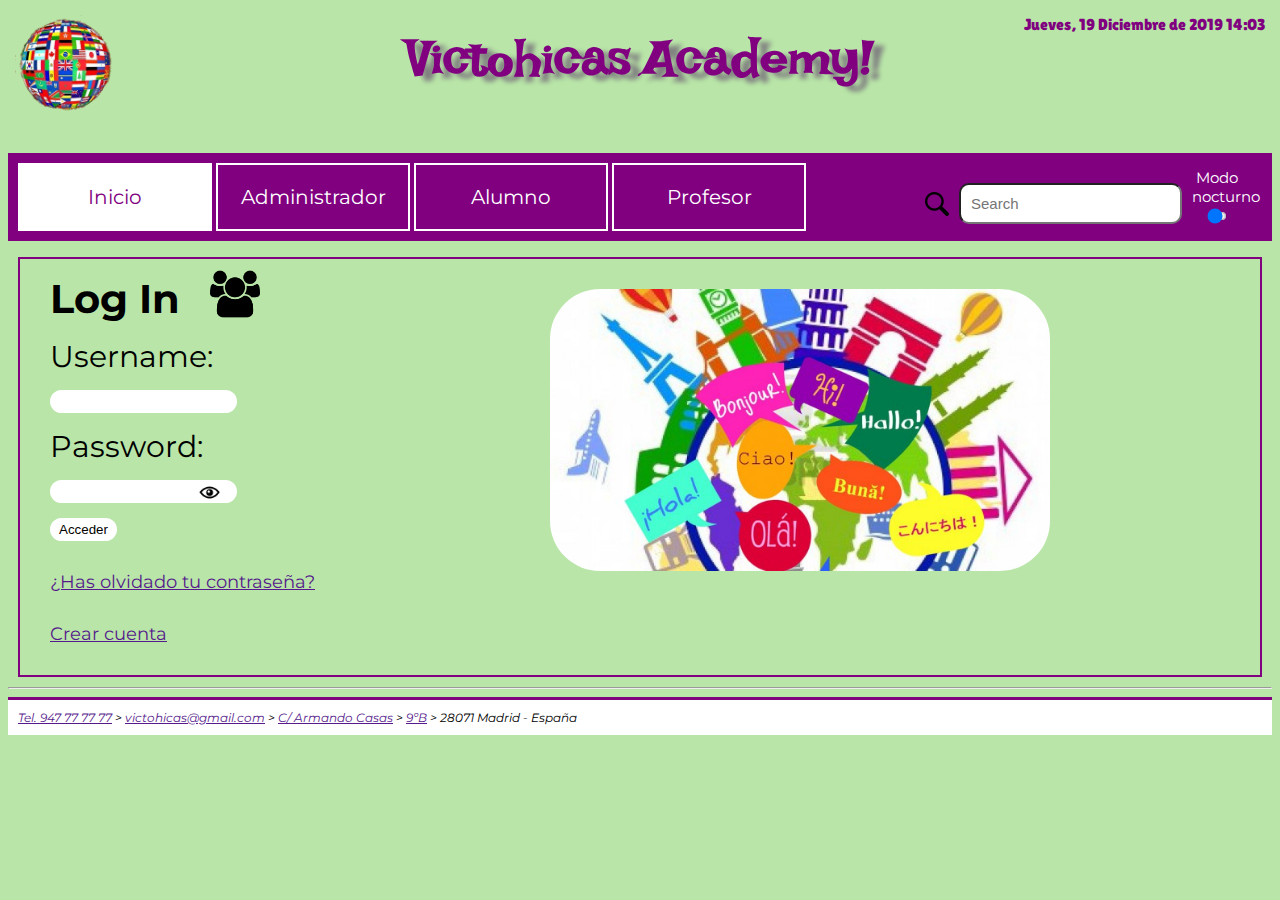
<file: Academia/index.html>
<!DOCTYPE html>
<html lang="en">

<head>
    <meta charset="UTF-8">
    <meta name="viewport" content="width=device-width, initial-scale=1.0">
    <meta http-equiv="X-UA-Compatible" content="ie=edge">
    <title>Academia Victohicas</title>
    <link href="https://fonts.googleapis.com/css?family=Lakki+Reddy|Montserrat&display=swap" rel="stylesheet">
    <link href="https://fonts.googleapis.com/css?family=Lilita+One&display=swap" rel="stylesheet">
    <link rel="stylesheet" href="./css/estilos.css">
</head>

<body>
    <script src="./js/codigo.js"></script>
    <script src="./js/ojo.js"></script>
    <!--Cabecera-->
    <header>
        <img id="bola" src="./img/bola.png" alt="" />
        <h1>Victohicas Academy&#33;</h1>
        <time datetime="">Jueves, 19 Diciembre de 2019 14:03</time>
    </header>
    <!--Menú-->
    <nav>
        <ul id="menu">
            <a href="./index.html">
                <li id="actual">
                    Inicio
                </li>
            </a>
            <li>
                Administrador
            </li>
            <a href="./alumno.html">
                <li>
                    Alumno
                </li>
            </a>
            <a href="./profesor.html">
                <li>
                    Profesor
                </li>
            </a>
            <div id="nocturno">
                <label>Modo nocturno</label>
                <input type="range" id="modo" value=0 min=0 max=1>
            </div>
            <div id="busqueda">
                <img id="lupa" src="./img/lupa.png" alt="lupa" />
                <input type="text" name="buscar" id="buscar" placeholder="Search">
            </div>
        </ul>
    </nav>
    <!--Cuerpo-->
    <main>
        <section id="section1">
            <form method="post" name="formulario" id="formulario">
                <h3>Log In</h3>
                <img id="usuarios" src="./img/usuarios.png" alt="usuarios" />
                <label>Username: </label>
                <input type="text" name="usuario">
                <label>Password: </label>
                <input type="password" id="password" name="contrasena">
                <img id="ojo" src="./img/ojo1.png" alt="ojo1"/>
                <input type="submit" name="enviar" value="Acceder">
                <a href="">¿Has olvidado tu contraseña?</a>
                <a href="">Crear cuenta</a>
                <h2><img id="colores" src="./img/colores.jpg" alt="colores" /></h2>
            </form>
        </section>

    </main>
    <hr />
    <!--Pie de página-->
    <footer id="pie">
        <address>
            <a href="">Tel. 947 77 77 77</a>
            >
            <a href="">victohicas@gmail.com</a>
            >
            <a href="">C/ Armando Casas</a>
            >
            <a href="">9ºB</a>
            > 28071 Madrid - España
        </address>
    </footer>
</body>

</html>
</file>
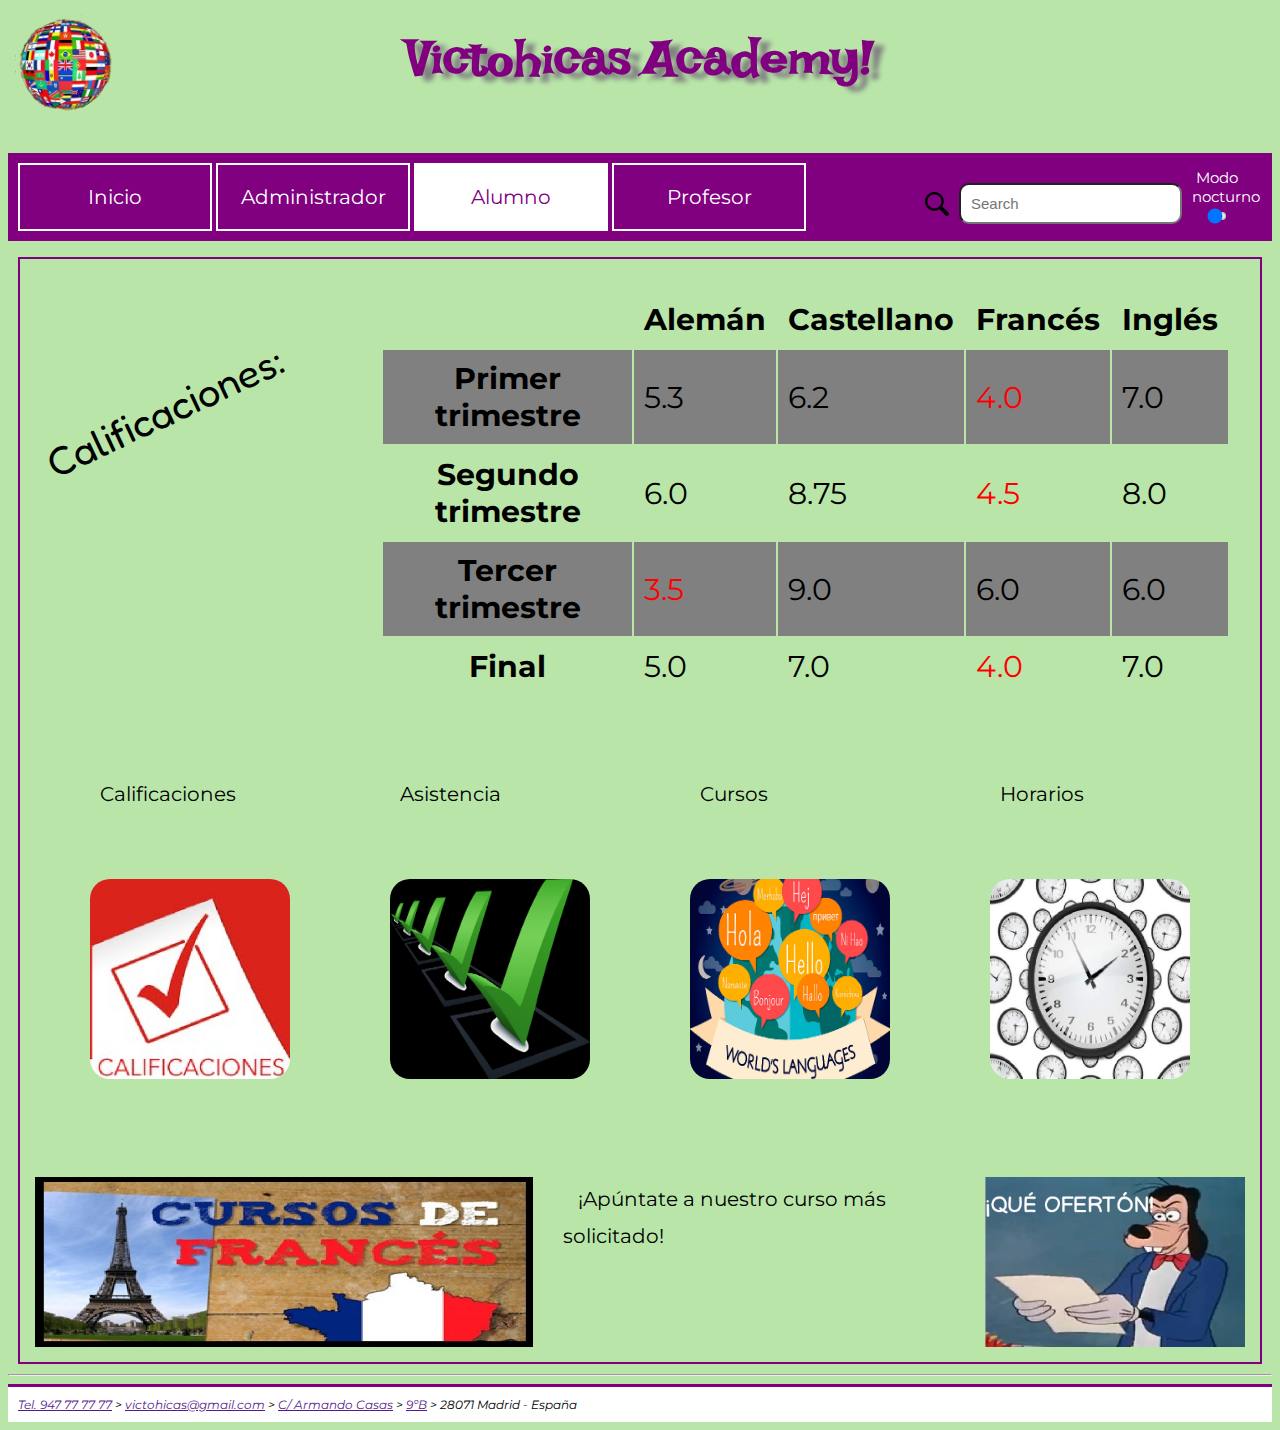
<file: Academia/alumno.html>
<!DOCTYPE html>
<html lang="en">

<head>
    <meta charset="UTF-8">
    <meta name="viewport" content="width=device-width, initial-scale=1.0">
    <meta http-equiv="X-UA-Compatible" content="ie=edge">
    <title>Academia Victohicas</title>
    <link href="https://fonts.googleapis.com/css?family=Lakki+Reddy|Montserrat&display=swap" rel="stylesheet">
    <link href="https://fonts.googleapis.com/css?family=Fredoka+One&display=swap" rel="stylesheet">
    <link href="https://fonts.googleapis.com/css?family=Lilita+One&display=swap" rel="stylesheet">
    <link rel="stylesheet" href="./css/estilos.css">
</head>

<body>
    <script src="./js/codigo.js"></script>
    <script src="./js/notasSuspensas.js"></script>
    <!--Cabecera-->
    <header>
        <img id="bola" src="./img/bola.png" alt="" />
        <h1>Victohicas Academy&#33;</h1>
        <time datetime=""></time>
    </header>
    <!--Menú-->
    <nav>
        <ul id="menu">
            <a href="./index.html">
                <li id="inicio">
                    Inicio
                </li>
            </a>
            <li>
                Administrador
            </li>
            <a href="./alumno.html">
                <li id="actual">
                    Alumno
                </li>
            </a>
            <a href="./profesor.html">
                <li>
                    Profesor
                </li>
            </a>
            <div id="nocturno">
                <label>Modo nocturno</label>
                <input type="range" id="modo" value=0 onclick="cambiarModo()" min=0 max=1>
            </div>
            <div id="busqueda">
                <img id="lupa" src="./img/lupa.png" alt="lupa" />
                <input type="text" name="buscar" id="buscar" placeholder="Search">
            </div>
        </ul>
    </nav>
    <!--Cuerpo-->
    <main>
        <section>
            <table id="tabla" name="tabla">
                <caption>Calificaciones:</caption>
                <tr>
                    <th></th>
                    <th>Alemán</th>
                    <th>Castellano</th>
                    <th>Francés</th>
                    <th>Inglés</th>
                </tr>
                <tr>
                    <th>Primer trimestre</th>
                    <td>5.3</td>
                    <td>6.2</td>
                    <td>4.0</td>
                    <td>7.0</td>
                </tr>
                <tr>
                    <th>Segundo trimestre</th>
                    <td>6.0</td>
                    <td>8.75</th>
                    <td>4.5</td>
                    <td>8.0</td>
                </tr>
                <tr>
                    <th>Tercer trimestre</th>
                    <td>3.5</td>
                    <td>9.0</td>
                    <td>6.0</td>
                    <td>6.0</td>
                </tr>
                <tr>
                    <th>Final</th>
                    <td>5.0</td>
                    <td>7.0</td>
                    <td>4.0</td>
                    <td>7.0</td>
                </tr>
            </table>
        </section>
        <section id="section1">
            <ul id="opciones">
                <li>
                    <span>Calificaciones</span>
                    <img src="./img/calificaciones.png" alt=""/>
                </li>
                <li>
                    <span>Asistencia</span>
                    <img src="./img/asistencia.png" alt=""/>
                </li>
                <li>
                    <span>Cursos</span>
                    <img src="./img/cursos.png" alt=""/>
                </li>
                <li>
                    <span>Horarios</span>
                    <img src="./img/horarios.png" alt=""/>
                </li>
            </ul>
        </section>
        <section id="anuncios">
            <img alt="" src="./img/anuncioFrances.png"/>
            <div><span>&#161;Apúntate a nuestro curso más solicitado&#33;</span></div>
            <img alt="" src="./img/oferton.png"/>
        </section>
    </main>
    <hr />
    <!--Pie de página-->
    <footer id="pie">
        <address>
            <a href="">Tel. 947 77 77 77</a>
            >
            <a href="">victohicas@gmail.com</a>
            >
            <a href="">C/ Armando Casas</a>
            >
            <a href="">9ºB</a>
            > 28071 Madrid - España
        </address>
    </footer>
</body>

</html>
</file>
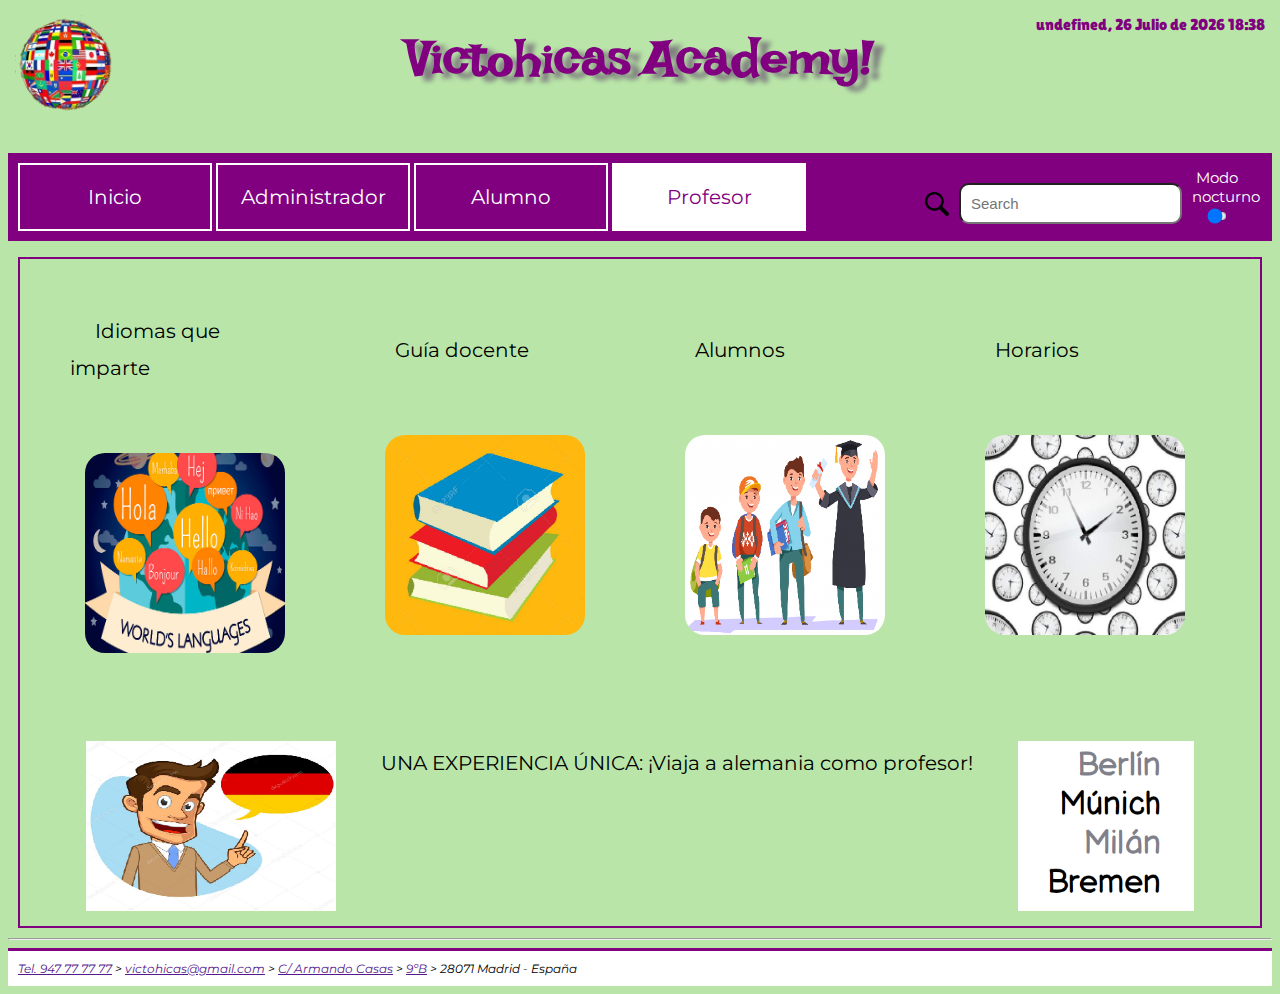
<file: Academia/profesor.html>
<!DOCTYPE html>
<html lang="en">

<head>
    <meta charset="UTF-8">
    <meta name="viewport" content="width=device-width, initial-scale=1.0">
    <meta http-equiv="X-UA-Compatible" content="ie=edge">
    <title>Academia Victohicas</title>
    <link href="https://fonts.googleapis.com/css?family=Lakki+Reddy|Montserrat&display=swap" rel="stylesheet">
    <link href="https://fonts.googleapis.com/css?family=Lilita+One&display=swap" rel="stylesheet">
    <link rel="stylesheet" href="./css/estilos.css">
</head>

<body>
    <script src="./js/codigo.js"></script>
    <!--Cabecera-->
    <header>
        <img id="bola" src="./img/bola.png" alt="" />
        <h1>Victohicas Academy&#33;</h1>
        <time datetime=""></time>
    </header>
    <!--Menú-->
    <nav>
        <ul id="menu">
            <a href="./index.html">
                <li id="inicio">
                    Inicio
                </li>
            </a>
            <li>
                Administrador
            </li>
            <a href="./alumno.html">
                <li id="administrador">
                    Alumno
                </li>
            </a>
            <a href="./profesor.html">
                <li id="actual">
                    Profesor
                </li>
            </a>
                <div id="nocturno">
                    <label>Modo nocturno</label>
                    <input type="range" id="modo" value=0 onclick="cambiarModo()" min=0 max=1>
                </div>
            <div id="busqueda">
                <img id="lupa" src="./img/lupa.png" alt="lupa" />
                <input type="text" name="buscar" id="buscar" placeholder="Search">
            </div>
        </ul>
    </nav>
    <!--Cuerpo-->
    <main>
        <section id="section1">
            <ul id="opciones">
                <li id="grande">
                    <span>Idiomas que imparte</span>
                    <img src="./img/cursos.png" alt=""/>
                </li>
                <li>
                    <span>Guía docente</span>
                    <img src="./img/guiaDocente.png" alt=""/>
                </li>
                <li>
                    <span>Alumnos</span>
                    <img src="./img/alumnos.png" alt=""/>
                </li>
                <li>
                    <span>Horarios</span>
                    <img src="./img/horarios.png" alt=""/>
                </li>
            </ul>
        </section>
        <section id="anuncios">
            <img alt="" src="./img/alemania.png"/>
            <div><span>UNA EXPERIENCIA ÚNICA:
                &#161;Viaja a alemania como profesor&#33;</span></div>
            <img alt="" src="./img/alemania2.png"/>
        </section>
    </main>
    <hr />
    <!--Pie de página-->
    <footer id="pie">
        <address>
            <a href="">Tel. 947 77 77 77</a>
            >
            <a href="">victohicas@gmail.com</a>
            >
            <a href="">C/ Armando Casas</a>
            >
            <a href="">9ºB</a>
            > 28071 Madrid - España
        </address>
    </footer>
</body>

</html>
</file>
<file: Academia/css/estilos.css>
body {
    background: #b9e6a8;
    font-family: "Montserrat";
}

time,
#bola {
    margin: 15px;
}

#buscar {
    border-radius: 10px 10px 10px 10px;
    padding: 10px;
    font-size: 15px;
}

#bola {
    width: 100px;
    height: 100px;
}

h1 {
    font-family: "Lakki Reddy";
    color: purple;
    text-align: center;
    position: relative;
    font-size: 50px;
    margin: 0;
    top: 20px;
    text-shadow: 10px 5px 5px grey;
}

#bola {
    position: absolute;
    left: 0px;
    top: 0px;
}

time {
    position: absolute;
    right: 0px;
    top: 0px;
}

nav {

    background: purple;
}

nav li,
#busqueda {
    display: inline-block;
    border: solid white 2px;
    color: white;
    padding: 20px;
}

nav li {
    font-size: 20px;
}

ul {
    padding: 10px;
}

#menu li:hover,
#actual {
    background: white;
    color: purple;
}

#menu li:active {
    background: grey;
    border: solid grey 1px;
}

#nocturno {
    text-align: center;
    width: 50px;
    font-size: 15px;
    float: right;
    border: 0px;
    padding: 10px;
    color: white;
    padding-right: 20px;
    padding-top: 5px;
}

#nocturno:hover {
    background-color: purple;
    color: white;
    height: 20px;
}

#nocturno input {
    width: 20px;
}

#menu li {
    width: 150px;
    text-align: center;
}

#menu li:hover {
    cursor: pointer;
}

#colores {
    float: right;
    border-radius: 50px;
}

form input,
label,
a {
    display: block;
}

form input{
    border-radius:20px;
}

h3,
section img {
    display: inline;
}

h3 {
    font-size: 40px;
}

section input {
    border: solid white 3px;
    background: white;
}

section {
    font-size: 30px;
}

section a {
    font-size: 18px;
}

section * {
    margin: 15px;
}

address {
    display: inline-block;
}

#busqueda {
    border: 0px;
    float: right;
    padding: 0px;
    height: 81px;
    display: flex;
    align-items: center;
}

#busqueda * {
    height: fit-content;
}

nav {
    margin-top: 60px;
}

form {
    width: 400px;
    position: relative;
}

#lupa {
    margin-right: 10px;
    cursor: pointer;
}

#colores {
    position: absolute;
    left: 500px;
    top: 0px;
    width: 500px;

}

main {
    border: solid purple 2px;
}

footer {
    background-color: white;
    margin: 0;
    font-size: 12px;
}

header,
main {
    margin: 10px;
}

a {
    display: inline-block;
}

#usuarios {
    width: 50px;
    height: 50px;
    position: absolute;
    top: -20px;
}

footer {
    border-top: solid purple 3px;
    padding: 10px;
}

time {
    color: purple;
    font-family: 'Lilita One', cursive;
}

#anuncios * {
    display: inline;
}

#anuncios *{
    height: 170px;
}
#anuncios:hover{
    cursor:pointer;
}

#opciones li{
    display: inline;
    padding: 10px;
}

#opciones,
#anuncios {
    display: flex;
    justify-content: center;
    align-items: center;
}

#opciones img {
    width: 200px;
    height:200px;
    border-radius: 20px;
    margin-top:70px;
}

#opciones img:hover {
    width: 220px;
    height:220px;
    cursor:pointer;
}

div span{
    text-align: center;
    font-size:20px;
}

li span{
    padding:10px;
    font-size:20px;
}

#opciones li:not(#grande){
    padding:20px;
}

#ojo{
    width:25px;
    height:25px;
}

#ojo:hover{
    cursor:pointer;
}

#password{
    position:relative;
}

#ojo{
    position:absolute;
    left:147px;
    top:191px;
}
table{
    display:flex;
    justify-content:center;
}
tr:nth-child(2n+2){
    background-color:grey;
}
td,th{
    padding:10px;
}
caption{
    transform:rotate(-25deg);
    font-size:40px;
    font-family: "Fredoka One";
    margin-left:60px;
    margin-top:100px;
}
.rojo{
    color:red;
}
</file>
